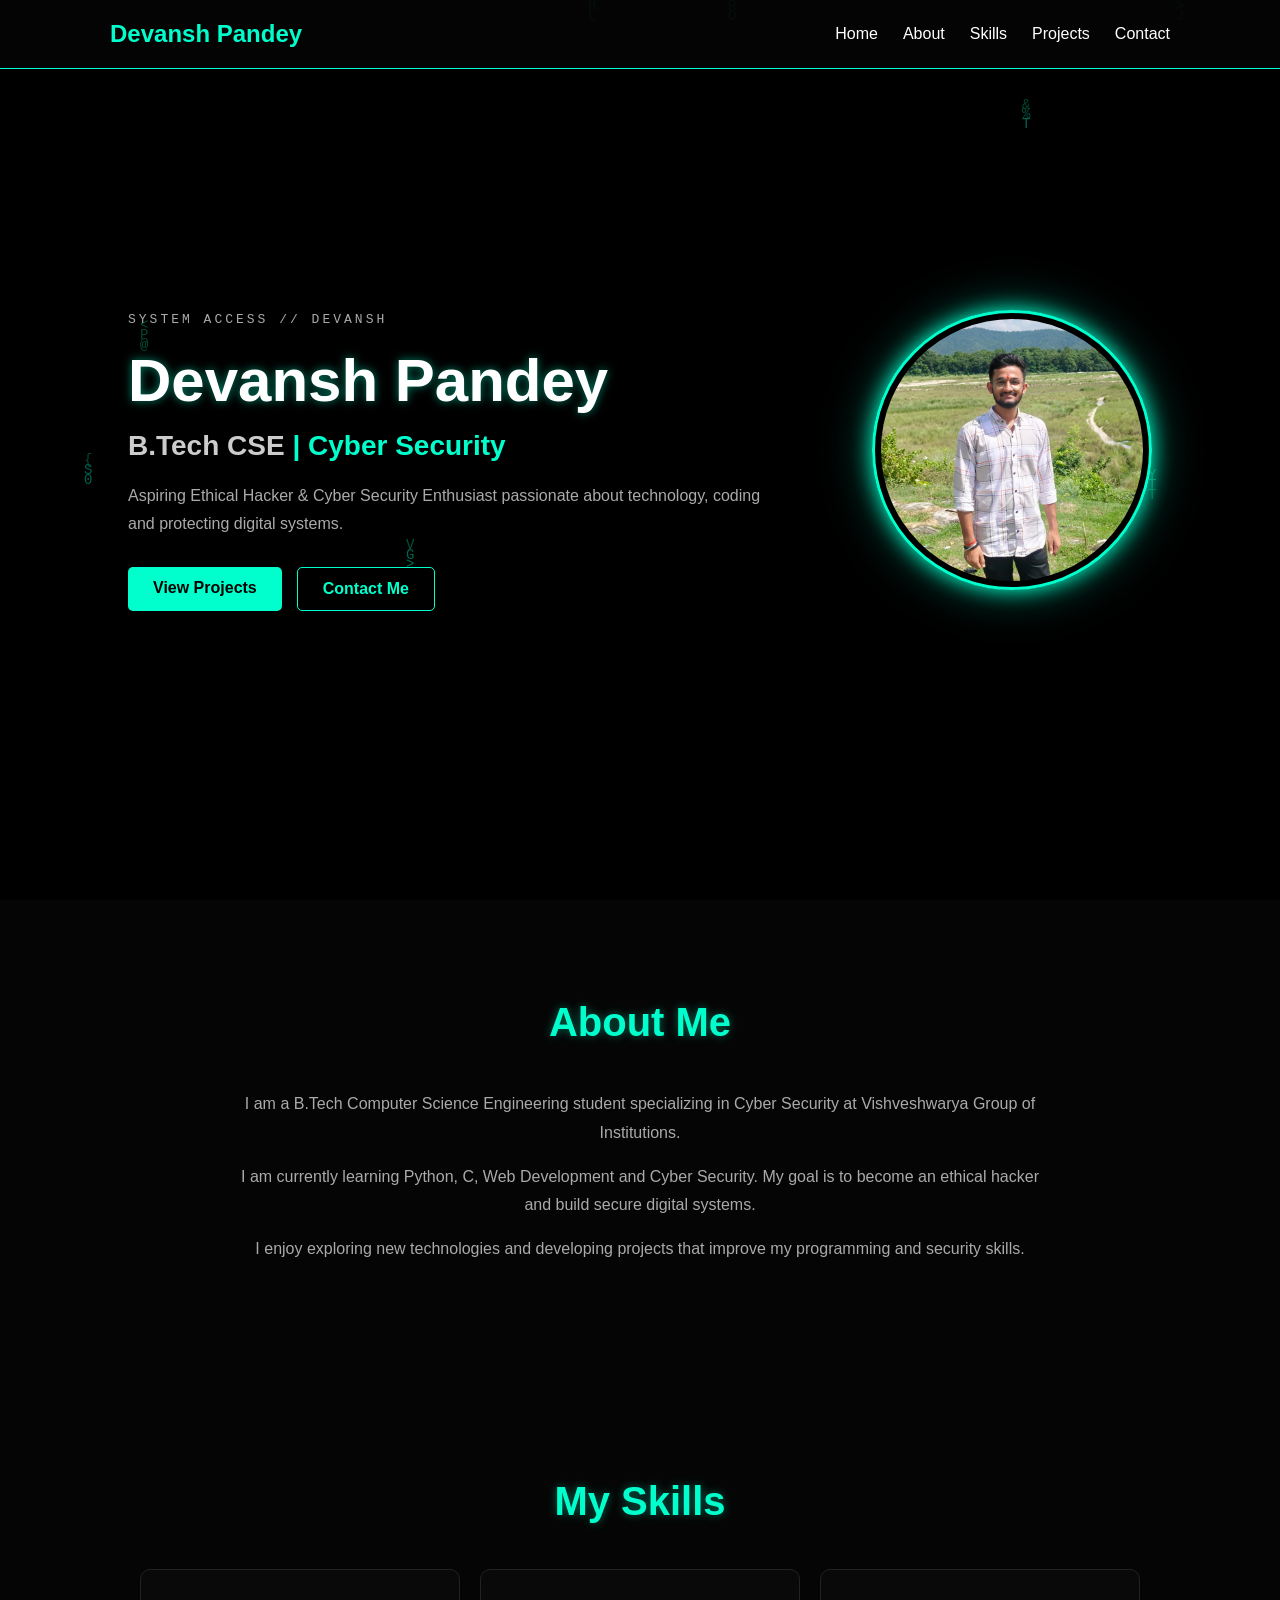
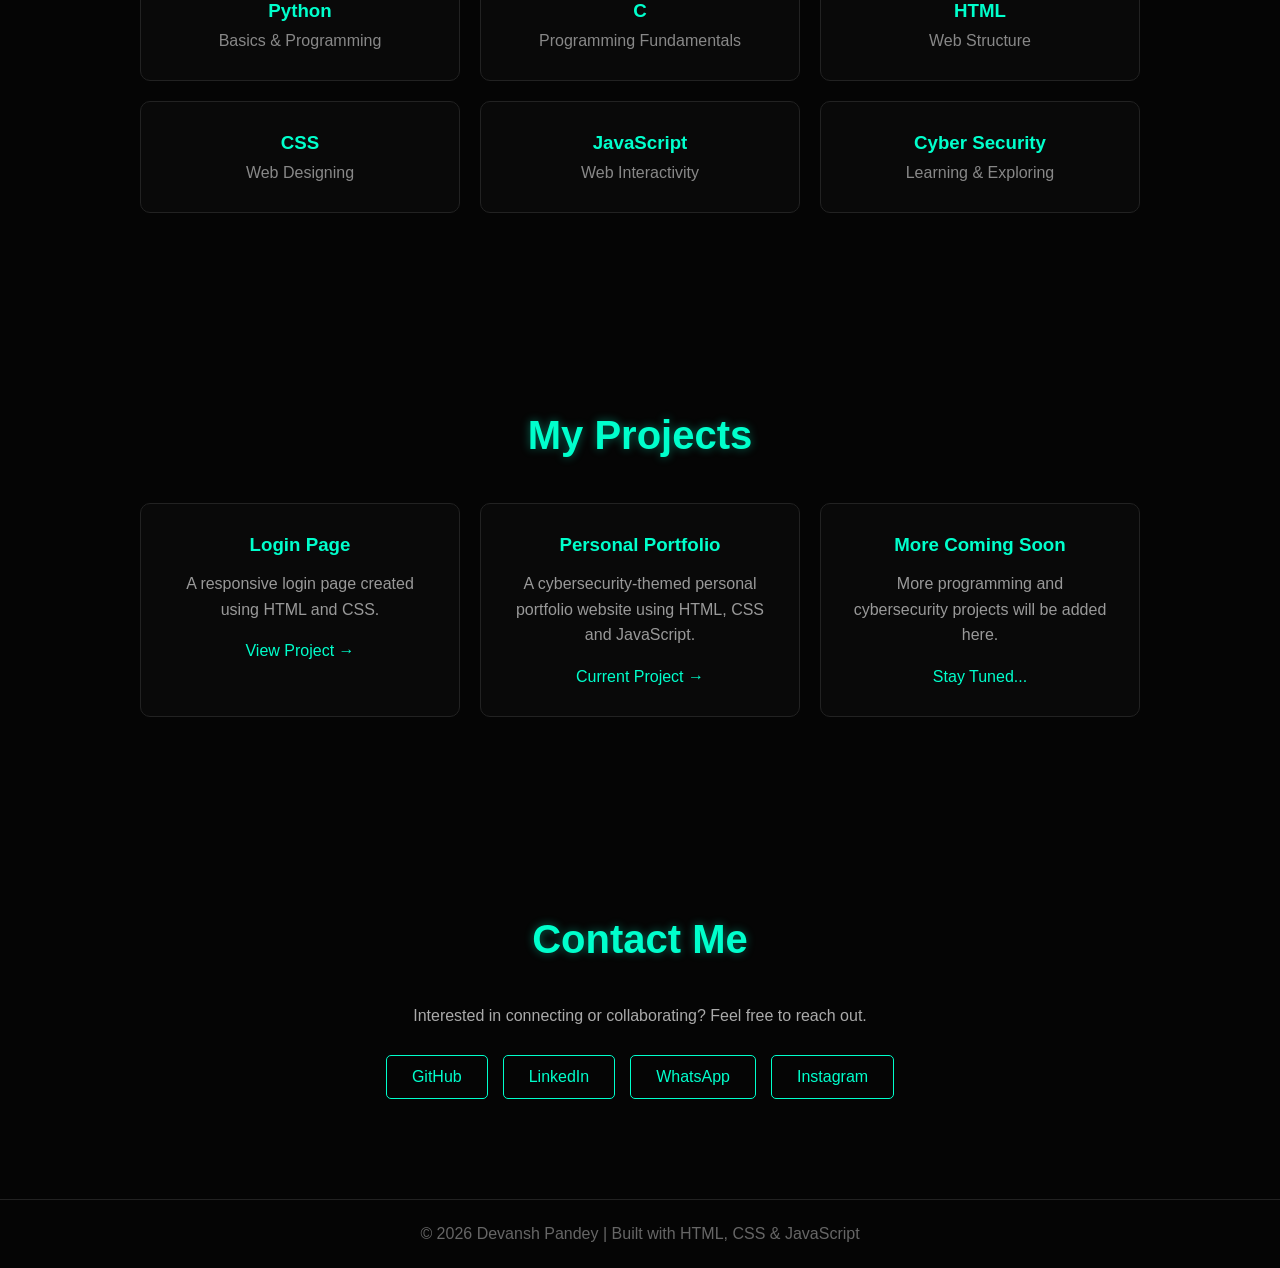
<file: index.html>
<!DOCTYPE html>
<html lang="en">
<head>
    <meta charset="UTF-8">
    <meta name="viewport" content="width=device-width, initial-scale=1.0">

    <title>Devansh Pandey | Cyber Security Portfolio</title>

    <link rel="stylesheet" href="style.css">
</head>

<body>

    <!-- Hacking Background -->
    <canvas id="hacking-bg"></canvas>


    <!-- Navigation -->
    <header>
        <nav class="navbar">

            <div class="logo">Devansh Pandey</div>

            <ul class="nav-links">
                <li><a href="#home">Home</a></li>
                <li><a href="#about">About</a></li>
                <li><a href="#skills">Skills</a></li>
                <li><a href="#projects">Projects</a></li>
                <li><a href="#contact">Contact</a></li>
            </ul>

        </nav>
    </header>


    <!-- Home Section -->
    <section id="home" class="hero">

        <div class="hero-text">

            <p class="small-text">SYSTEM ACCESS // DEVANSH</p>

            <h1>Devansh Pandey</h1>

            <h2>
                B.Tech CSE <span>| Cyber Security</span>
            </h2>

            <p>
                Aspiring Ethical Hacker & Cyber Security Enthusiast
                passionate about technology, coding and protecting
                digital systems.
            </p>

            <div class="buttons">

                <a href="#projects" class="btn">
                    View Projects
                </a>

                <a href="#contact" class="btn outline">
                    Contact Me
                </a>

            </div>

        </div>


        <div class="profile-box">

            <div class="profile-circle">
                <img src="profile.jpg" alt="Devansh Pandey">
            </div>

        </div>

    </section>


    <!-- About Section -->
    <section id="about" class="section">

        <h2 class="section-title">About Me</h2>

        <div class="about-content">

            <p>
                I am a B.Tech Computer Science Engineering student
                specializing in Cyber Security at Vishveshwarya Group
                of Institutions.
            </p>

            <p>
                I am currently learning Python, C, Web Development
                and Cyber Security. My goal is to become an ethical
                hacker and build secure digital systems.
            </p>

            <p>
                I enjoy exploring new technologies and developing
                projects that improve my programming and security skills.
            </p>

        </div>

    </section>


    <!-- Skills Section -->
    <section id="skills" class="section">

        <h2 class="section-title">My Skills</h2>

        <div class="skills-container">

            <div class="skill-card">
                <h3>Python</h3>
                <p>Basics & Programming</p>
            </div>

            <div class="skill-card">
                <h3>C</h3>
                <p>Programming Fundamentals</p>
            </div>

            <div class="skill-card">
                <h3>HTML</h3>
                <p>Web Structure</p>
            </div>

            <div class="skill-card">
                <h3>CSS</h3>
                <p>Web Designing</p>
            </div>

            <div class="skill-card">
                <h3>JavaScript</h3>
                <p>Web Interactivity</p>
            </div>

            <div class="skill-card">
                <h3>Cyber Security</h3>
                <p>Learning & Exploring</p>
            </div>

        </div>

    </section>


    <!-- Projects Section -->
    <section id="projects" class="section">

        <h2 class="section-title">My Projects</h2>

        <div class="projects-container">

            <div class="project-card">

                <h3>Login Page</h3>

                <p>
                    A responsive login page created using
                    HTML and CSS.
                </p>

                <a href="#" class="project-link">
                    View Project →
                </a>

            </div>


            <div class="project-card">

                <h3>Personal Portfolio</h3>

                <p>
                    A cybersecurity-themed personal portfolio
                    website using HTML, CSS and JavaScript.
                </p>

                <a href="#" class="project-link">
                    Current Project →
                </a>

            </div>


            <div class="project-card">

                <h3>More Coming Soon</h3>

                <p>
                    More programming and cybersecurity projects
                    will be added here.
                </p>

                <span class="project-link">
                    Stay Tuned...
                </span>

            </div>

        </div>

    </section>


    <!-- Contact Section -->
    <section id="contact" class="section contact">

        <h2 class="section-title">Contact Me</h2>

        <p>
            Interested in connecting or collaborating?
            Feel free to reach out.
        </p>

        <div class="contact-buttons">

            <a
                href="https://github.com/devansheoi-wq"
                target="_blank">
                GitHub
            </a>

            <a
                href="https://www.linkedin.com/in/devanshpandeyeoi/"
                target="_blank">
                LinkedIn
            </a>

            <a
                href="https://wa.me/+919234647373"
                target="_blank">
                WhatsApp
            </a>
            <a
                href="https://www.instagram.com/theonly_devansh/"
                target="_blank">
                Instagram
            </a>

        </div>

    </section>


    <!-- Footer -->
    <footer>

        <p>
            © 2026 Devansh Pandey |
            Built with HTML, CSS & JavaScript
        </p>

    </footer>


    <!-- Hacking Background JavaScript -->
    <script>

        const canvas =
            document.getElementById("hacking-bg");

        const ctx =
            canvas.getContext("2d");


        canvas.width =
            window.innerWidth;

        canvas.height =
            window.innerHeight;


        const characters =
            "01ABCDEFGHIJKLMNOPQRSTUVWXYZ#$%@&<>[]{}";


        const fontSize = 14;

        let columns =
            Math.floor(canvas.width / fontSize);


        let drops = [];


        for (let i = 0; i < columns; i++) {

            drops[i] =
                Math.random() *
                canvas.height;

        }


        function drawHackingBackground() {

            ctx.fillStyle =
                "rgba(0, 0, 0, 0.08)";

            ctx.fillRect(
                0,
                0,
                canvas.width,
                canvas.height
            );


            ctx.font =
                fontSize + "px monospace";


            for (let i = 0; i < drops.length; i++) {

                const character =
                    characters.charAt(
                        Math.floor(
                            Math.random() *
                            characters.length
                        )
                    );


                const brightness =
                    Math.floor(
                        Math.random() * 100
                    );


                ctx.fillStyle =
                    `rgb(0, ${150 + brightness}, ${100 + brightness})`;


                ctx.fillText(
                    character,
                    i * fontSize,
                    drops[i] * fontSize
                );


                if (
                    drops[i] * fontSize >
                    canvas.height &&
                    Math.random() > 0.975
                ) {

                    drops[i] = 0;

                }


                drops[i] += 0.7;

            }

        }


        setInterval(
            drawHackingBackground,
            35
        );


        /* Resize Background */

        window.addEventListener(
            "resize",
            () => {

                canvas.width =
                    window.innerWidth;

                canvas.height =
                    window.innerHeight;


                columns =
                    Math.floor(
                        canvas.width /
                        fontSize
                    );


                drops = [];


                for (
                    let i = 0;
                    i < columns;
                    i++
                ) {

                    drops[i] =
                        Math.random() *
                        canvas.height;

                }

            }
        );

    </script>


    <script src="script.js"></script>

</body>
</html>
</file>
<file: style.css>
/* ================================
   GENERAL SETTINGS
================================ */

* {
    margin: 0;
    padding: 0;
    box-sizing: border-box;
    scroll-behavior: smooth;
}


body {
    font-family: Arial, sans-serif;
    background: #050505;
    color: white;
    overflow-x: hidden;
}


/* ================================
   HACKING BACKGROUND
================================ */

#hacking-bg {
    position: fixed;

    top: 0;
    left: 0;

    width: 100%;
    height: 100%;

    z-index: -2;

    background: #020202;

    pointer-events: none;
}


body::before {
    content: "";

    position: fixed;

    inset: 0;

    background: rgba(0, 0, 0, 0.55);

    z-index: -1;

    pointer-events: none;
}


/* ================================
   NAVIGATION
================================ */

header {
    position: fixed;

    width: 100%;
    top: 0;

    z-index: 1000;

    background: rgba(5, 5, 5, 0.90);

    border-bottom: 1px solid #00ffcc;
}


.navbar {
    max-width: 1100px;

    margin: auto;

    padding: 20px;

    display: flex;

    justify-content: space-between;

    align-items: center;
}


.logo {
    color: #00ffcc;

    font-size: 24px;

    font-weight: bold;
}


.nav-links {
    display: flex;

    list-style: none;

    gap: 25px;
}


.nav-links a {
    color: white;

    text-decoration: none;

    transition: 0.3s;
}


.nav-links a:hover {
    color: #00ffcc;

    text-shadow:
        0 0 10px #00ffcc;
}


/* ================================
   HERO
================================ */

.hero {
    min-height: 100vh;

    padding: 120px 10%;

    display: flex;

    justify-content: space-between;

    align-items: center;
}


.hero-text {
    max-width: 650px;
}


.small-text {
    color: #00ffcc;

    letter-spacing: 3px;

    font-family: monospace;
}


.hero h1 {
    font-size: 60px;

    margin: 15px 0;

    color: white;

    text-shadow:
        0 0 10px rgba(0, 255, 204, 0.5);
}


.hero h2 {
    font-size: 28px;

    color: #ccc;
}


.hero h2 span {
    color: #00ffcc;
}


.hero p {
    margin-top: 20px;

    line-height: 1.7;

    color: #aaa;
}


/* ================================
   BUTTONS
================================ */

.buttons {
    margin-top: 30px;

    display: flex;

    gap: 15px;
}


.btn {
    display: inline-block;

    padding: 12px 25px;

    background: #00ffcc;

    color: black;

    text-decoration: none;

    border-radius: 5px;

    font-weight: bold;

    transition: 0.3s;
}


.btn:hover {
    transform: translateY(-3px);

    box-shadow:
        0 0 20px #00ffcc;
}


.btn.outline {
    background: transparent;

    color: #00ffcc;

    border: 1px solid #00ffcc;
}


/* ================================
   PROFILE
================================ */

.profile-box {
    display: flex;

    justify-content: center;

    align-items: center;
}


.profile-circle {
    width: 280px;

    height: 280px;

    border-radius: 50%;

    padding: 6px;

    border: 3px solid #00ffcc;

    box-shadow:
        0 0 20px #00ffcc,
        0 0 50px rgba(0, 255, 204, 0.4);
}


.profile-circle img {
    width: 100%;

    height: 100%;

    border-radius: 50%;

    object-fit: cover;
}


/* ================================
   SECTIONS
================================ */

.section {
    padding: 100px 10%;

    text-align: center;
}


.section-title {
    font-size: 40px;

    margin-bottom: 45px;

    color: #00ffcc;

    text-shadow:
        0 0 10px rgba(0, 255, 204, 0.4);
}


/* ================================
   ABOUT
================================ */

.about-content {
    max-width: 800px;

    margin: auto;
}


.about-content p {
    color: #aaa;

    line-height: 1.8;

    margin-bottom: 15px;
}


/* ================================
   SKILLS
================================ */

.skills-container {
    max-width: 1000px;

    margin: auto;

    display: grid;

    grid-template-columns:
        repeat(3, 1fr);

    gap: 20px;
}


.skill-card {
    padding: 30px;

    border: 1px solid #222;

    background: rgba(11, 11, 11, 0.90);

    border-radius: 10px;

    transition: 0.3s;
}


.skill-card:hover {
    transform: translateY(-7px);

    border-color: #00ffcc;

    box-shadow:
        0 0 20px
        rgba(0, 255, 204, 0.2);
}


.skill-card h3 {
    color: #00ffcc;

    margin-bottom: 10px;
}


.skill-card p {
    color: #888;
}


/* ================================
   PROJECTS
================================ */

.projects-container {
    max-width: 1000px;

    margin: auto;

    display: grid;

    grid-template-columns:
        repeat(3, 1fr);

    gap: 20px;
}


.project-card {
    background:
        rgba(11, 11, 11, 0.90);

    border: 1px solid #222;

    border-radius: 10px;

    padding: 30px;

    transition: 0.3s;
}


.project-card:hover {
    transform: translateY(-7px);

    border-color: #00ffcc;

    box-shadow:
        0 0 20px
        rgba(0, 255, 204, 0.2);
}


.project-card h3 {
    color: #00ffcc;

    margin-bottom: 15px;
}


.project-card p {
    color: #999;

    line-height: 1.6;

    margin-bottom: 20px;
}


.project-link {
    color: #00ffcc;

    text-decoration: none;
}


/* ================================
   CONTACT
================================ */

.contact p {
    color: #aaa;
}


.contact-buttons {
    margin-top: 30px;

    display: flex;

    justify-content: center;

    gap: 15px;
}


.contact-buttons a {
    text-decoration: none;

    color: #00ffcc;

    border: 1px solid #00ffcc;

    padding: 12px 25px;

    border-radius: 5px;

    transition: 0.3s;
}


.contact-buttons a:hover {
    background: #00ffcc;

    color: black;

    box-shadow:
        0 0 15px #00ffcc;
}


/* ================================
   FOOTER
================================ */

footer {
    text-align: center;

    padding: 25px;

    border-top: 1px solid #222;

    color: #666;
}


/* ================================
   MOBILE RESPONSIVE
================================ */

@media (max-width: 768px) {

    .navbar {
        flex-direction: column;

        gap: 15px;
    }


    .nav-links {
        gap: 12px;

        font-size: 14px;
    }


    .hero {
        flex-direction: column;

        text-align: center;

        gap: 50px;
    }


    .hero h1 {
        font-size: 42px;
    }


    .hero h2 {
        font-size: 20px;
    }


    .buttons {
        justify-content: center;
    }


    .profile-circle {
        width: 220px;

        height: 220px;
    }


    .skills-container,
    .projects-container {
        grid-template-columns: 1fr;
    }


    .contact-buttons {
        flex-direction: column;

        align-items: center;
    }

}
</file>
